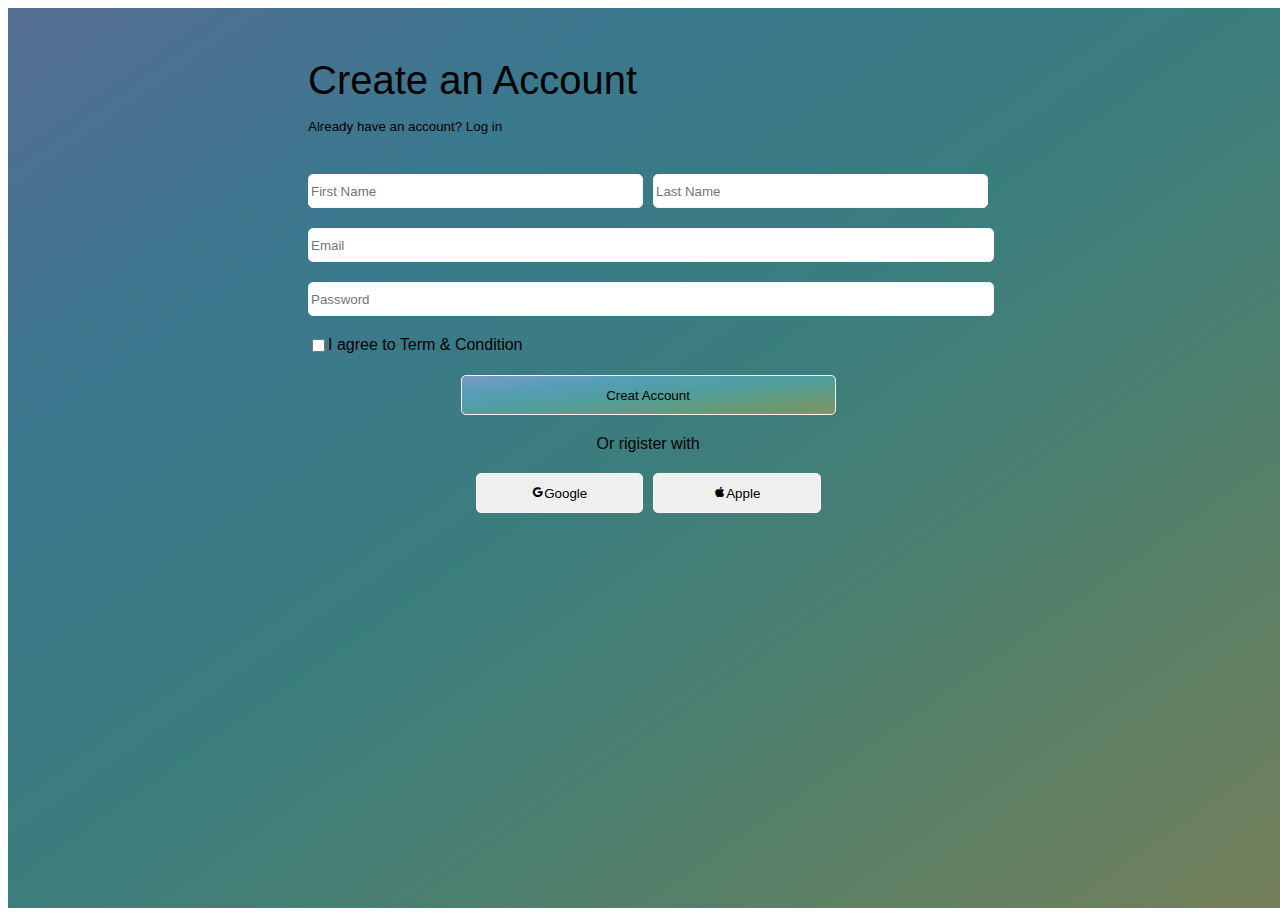
<file: Ex1/index.html>
<!DOCTYPE html>
<html lang="en">
<head>
    <meta charset="UTF-8">
    <meta name="viewport" content="width=device-width, initial-scale=1.0">
    <link rel="stylesheet" href="style.css">
    <link href='https://unpkg.com/boxicons@2.1.4/css/boxicons.min.css' rel='stylesheet'>
    <title>Document</title>
</head>
<body>
    <div class="container">
        <div class="login">
           <div class="head">
                <div class="head0">Create an Account</div>
                <div class="head1">Already have an account? Log in</div>
           </div>
           <div class="info">
                <div class="name">
                    <input type="text" id="fname" class="fname" placeholder="First Name">
                    
                        <input type="text" id="lname" class="lname" placeholder="Last Name">
                    </div>
                    <div class="email">
                        <input type="email" id="email" class="email" placeholder="Email">
                    </div>
                    <div class="password">
                        <input type="password" id="password" name="password" placeholder="Password">
                    </div>
                    <div class="term">
                        <input type="checkbox" id="term" name="term">
                        <div>I agree to Term & Condition</div> 
                    </div>
                <div class="confirm">
                    <button id="confirm">Creat Account</button>
                </div>
                <div class="or">
                    <div>Or rigister with</div>
                </div>
                <div class="option">
                    <button id="google"><i class='bx bxl-google'></i>Google</button>
                    <button id="apple"> <i class='bx bxl-apple'></i>Apple</button>
                </div>
            </div>
        </div>
    </div>
</body>
</html>
</file>
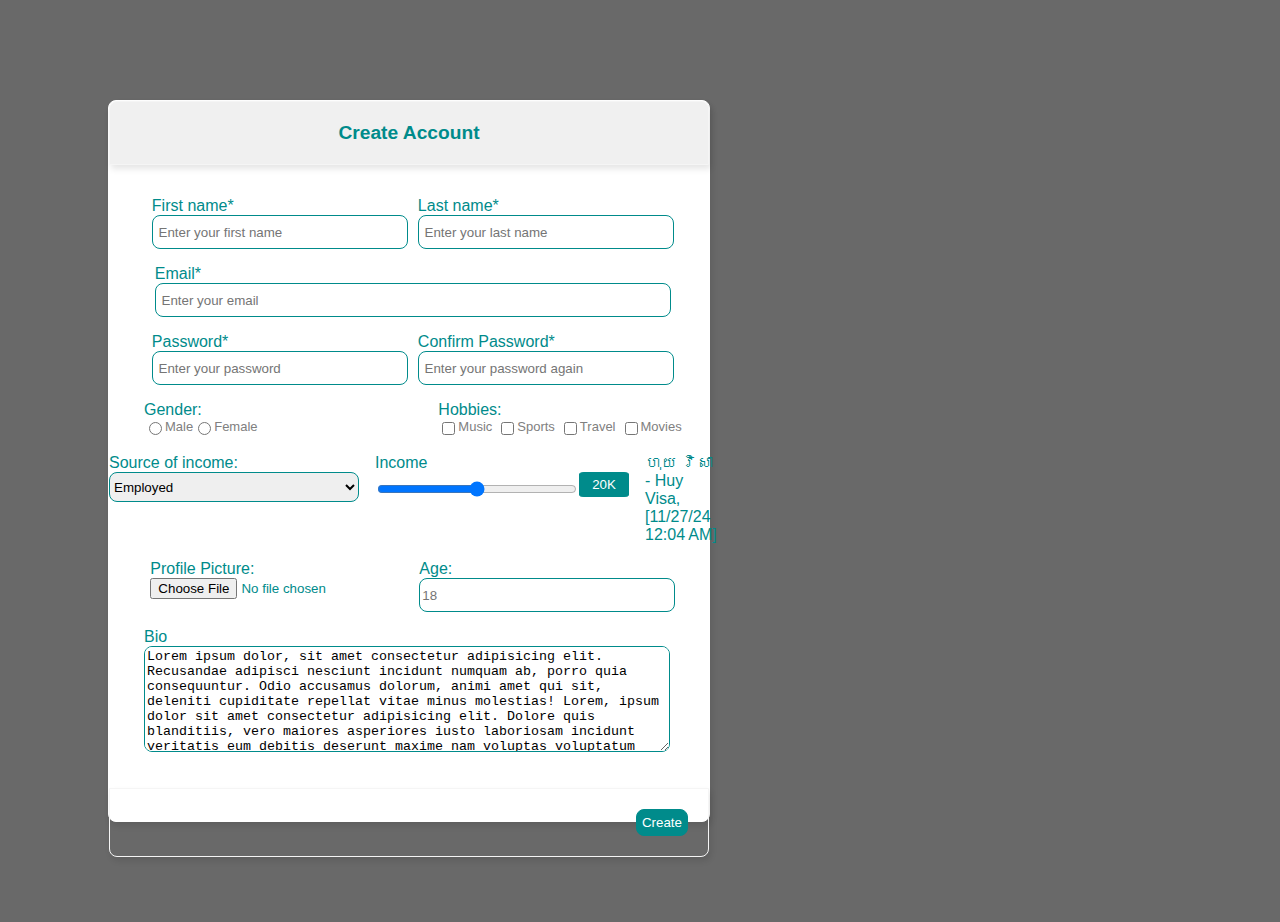
<file: Exercise02/index.html>
<!DOCTYPE html>
<html lang="en">
<head>
    <meta charset="UTF-8">
    <meta name="viewport" content="width=device-width, initial-scale=1.0">
    <link rel="stylesheet" href="style.css">
    <title>Document</title>
</head>
<body>
    <div class="container">
        <div class="head">
            <div>Create Account</div>
        </div>
        <div class="body">
            <div class="name">
                <div class="fname">
                    <label for="name">First name*</label><br>
                    <input  type="text" id="fname" name="fname" placeholder=" Enter your first name">
                </div>
                <div class="lname">
                    <label for="name">Last name*</label><br>
                    <input  type="text" id="lname" name="lname" placeholder=" Enter your last name">
                </div>
            </div>
            <div class="email">
                <div class="email1">
                    <label for="for">Email*</label><br>
                    <input type="email" id="email" name="email" placeholder=" Enter your email">
                </div>
            </div>
            <div class="password">
                <div class="password1">
                    <label for="password">Password*</label><br>
                    <input type="password" id="password" name="password" placeholder=" Enter your password">
                </div>
                <div class="conpassword">
                    <label for="conpassword">Confirm Password*</label><br>
                    <input type="password" id="conpassword" name="conpassword" placeholder=" Enter your password again">
                </div>
            </div>
            <div class="gender">
                <div class="gender1">
                    <label for="gender">Gender:</label>
                    <div class="item gen">
                        <input type="radio" id="gender1" name="gender1">
                        <div>Male</div>
                        <input type="radio" id="gender1" name="gender1">
                        <div>Female</div>
                    </div>
                </div>
                <div class="hobbies">
                    <label for="hobbies">Hobbies:</label>
                    <div class="hobbies1">
                        <div class=" item music">
                            <input type="checkbox" id="income1" name="income1">
                            <div id="music">Music</div>
                        </div>
                        <div class="item sports">
                            <input type="checkbox" id="income1" name="income1">
                            <div>Sports</div>
                        </div>
                        <div class="item travel">
                            <input type="checkbox" id="income1" name="income1">
                            <div>Travel</div>
                        </div>
                        <div class="item movies">
                            <input type="checkbox" id="income1" name="income1">
                            <div>Movies</div>
                        </div>
                    </div>
                </div>
            </div>
            <div class="source">
                <div class="source1">
                    <label for="source">Source of income:</label><br>
                    <select id="source" name="source">
                        <option value="Employed">Employed</option>
                        <option value="Employed">Unemployed</option>
                    </select>
                </div>
                <div class="avg">
                    <label for="income">Income</label><br>
                    <div class="income">
                        <input type="range" min="0" max="100" id="income" name="income">
                        <button class="k">20K</button>
                    </div>
                </div>

ហុយ វិសា - Huy Visa, [11/27/24 12:04 AM]


            </div>
            <div class="profile">
                <div class="profile1">
                    <label for="profile">Profile Picture:</label><br>
                    <input type="file" id="profile" name="profile">
                </div>
                <div class="age">
                    <label for="age">Age:</label><br>
                    <input type="number" id="age" name="age" placeholder="18">
                </div>
            </div>
            <div class="info">
                <div class="bio">
                    <div>Bio</div>
                    <textarea name="bio"  id="bio" cols="10"  rows="4">Lorem ipsum dolor, sit amet consectetur adipisicing elit. Recusandae adipisci nesciunt incidunt numquam ab, porro quia consequuntur. Odio accusamus dolorum, animi amet qui sit, deleniti cupiditate repellat vitae minus molestias! Lorem, ipsum dolor sit amet consectetur adipisicing elit. Dolore quis blanditiis, vero maiores asperiores iusto laboriosam incidunt veritatis eum debitis deserunt maxime nam voluptas voluptatum cupiditate et, natus, earum perferendis!Lorem Lorem ipsum dolor sit amet, consectetur adipisicing elit. Porro similique aliquid, qui dicta ducimus aliquam cumque possimus excepturi voluptatem animi laudantium earum fugit voluptates nostrum, labore accusantium doloribus cum? Corrupti?Lorem ipsum dolor sit amet consectetur, adipisicing elit. Mollitia eius, consectetur asperiores, nihil temporibus cum totam, minus ut necessitatibus nostrum ratione? Mollitia ipsa rerum adipisci dolores perferendis architecto veritatis inventore.
                    </textarea>
                </div>
            </div>
        </div>
        <div class="foot">
            <button id="last">Create</button>
        </div>
    </div>
</body>
</html>
</file>
<file: Ex1/style.css>
body{
    width: 100vw;
    height: 100vh;
    display: flex;
    justify-content: center;
    font-family: 'Franklin Gothic Medium', 'Arial Narrow', Arial, sans-serif;

}
.container{
    width: 100vw;
    height: 100vh;
    padding-top: auto;
    padding-left: 250px;
    padding-right: 250px;
    background-color: rgb(132, 102, 102);
    display: flex;
    gap: 20px;
    flex-direction: column;
    justify-content: center;
    background-image: linear-gradient(to right bottom, #566e92, #3a788e, #3b7e7d, #558069, #747f5a);

}
.login{
    padding: 50px;
    display: flex;
    flex-direction: column;
    gap: 40px;
    flex-grow: 1;
    flex-wrap: wrap;
}
.head{
    display: flex;
    flex-direction: column;
    gap: 1em;
    
}
.head0{
    font-size: 40px;
}
.head1{
    font-size: smaller;
}
.name{
    display: flex;
    gap: 10px;
    justify-content: center;
    
}
#fname{
    height: 30px;
    border: solid 1px whitesmoke;
    border-radius: 5px;
    flex-grow: 1;

}
#lname{
    height: 30px;
    border: solid 1px whitesmoke;
    border-radius: 5px;
    flex-grow: 1;
}
.info{
    display: flex;
    flex-direction: column;
    gap: 20px;
}
#email{
    width: 100% ;
    height: 30px;
    border: solid 1px whitesmoke;
    border-radius: 5px;
    display: flex;

}
#password{
    width: 100%;
    height: 30px;
    border: solid 1px whitesmoke;
    border-radius: 5px;
}
.term{
    display: flex;
}
.confirm{
    text-align: center;
}
.or{
    text-align: center;
}
#confirm{
    width: 375px;
    height: 40px;
    border: solid 1px whitesmoke;
    border-radius: 5px;
    background-image: linear-gradient(to right bottom, #7d99c2, #579eb7, #4f9e9d, #659a7d, #849263);
}
.option{
    display: flex;
    justify-content: center;
    gap: 10px;
}
#google{
    width: 167.5px;
    height: 40px;
    border: solid 1px whitesmoke;
    border-radius: 5px;
}
#apple{
    width: 167.5px;
    height: 40px;
    border: solid 1px whitesmoke;
    border-radius: 5px;
}
.google{
    font-size: 20px;
}
.apple{
    font-size: 20px;
}
#fname:hover{
    border: solid 1px grey;
}
#lname:hover{
    border: solid 1px grey;
}
#email:hover{
    border: solid 1px grey;
}
#password:hover{
    border: solid 1px grey;
}
#term:hover{
    border: solid 1px grey;
}
#confirm:hover{
    border: solid 1px grey;
}
#google:hover{
    border: solid 1px grey;
}
#apple:hover{
    border: solid 1px grey;
}

@media screen and (max-width: 375px){
    .container{
        width: 375px;
        height: 667px;
        padding: 20px;
        background-color: rgb(132, 102, 102);
        display: flex;
        gap: 20px;
        flex-direction: row;
        justify-content: center;
        
    
    
    }
    #email{
        width: 335px;
        height: 30px;
        border: solid 1px whitesmoke;
        border-radius: 5px;
    }
    .name{
        display: flex;
        gap: 10px;
        flex-direction: column;
    }
    #fname{
        width: 335px;
        height: 30px;
        border: solid 1px whitesmoke;
        border-radius: 5px;
    
    }
    #lname{
        width: 335px;
        height: 30px;
        border: solid 1px whitesmoke;
        border-radius: 5px;
    }
    #password{
        width: 335px;
        height: 30px;
        border: solid 1px whitesmoke;
        border-radius: 5px;
    }

    #confirm{
        width: 335px;
        height: 40px;
        border: solid 1px whitesmoke;
        border-radius: 5px;
    }
}

@media screen and (max-width: 430px){
    .container{
        width: 100vw;
        height: 100vh;
        padding: 50px;
        background-color: rgb(132, 102, 102);
        display: flex;
        gap: 20px;
        flex-direction: row;
        justify-content: center;
        
    
    
    }
    #email{
        width: 335px;
        height: 30px;
        border: solid 1px whitesmoke;
        border-radius: 5px;
        
    }
    .name{
        display: flex;
        gap: 10px;
        flex-direction: column;
    }
    #fname{
        width: 335px;
        height: 30px;
        border: solid 1px whitesmoke;
        border-radius: 5px;
    
    }
    #lname{
        width: 335px;
        height: 30px;
        border: solid 1px whitesmoke;
        border-radius: 5px;
    }
    #password{
        width: 335px;
        height: 30px;
        border: solid 1px whitesmoke;
        border-radius: 5px;
    }

    #confirm{
        width: 335px;
        height: 40px;
        border: solid 1px whitesmoke;
        border-radius: 5px;
    }
}

@media screen and (max-width: 1024px){
    .container{
        width: 100vw;
        height: 100vh;
        padding: 20px;
        background-color: rgb(132, 102, 102);
        display: flex;
        gap: 20px;
        flex-direction: row;
        justify-content: center;
        
    
    
    }
    .email{
        align-self: center;
    }
    #email{
        width: 350px;
        height: 30px;
        border: solid 1px whitesmoke;
        border-radius: 5px;
     
    }
    .login{
        padding: 50px;
        display: flex;
        flex-direction: column;
        gap: 40px;
       
        
    }
    .name{
        display: flex;
        gap: 10px;
        flex-direction: column;
    }
    .info{
        display: flex;
        flex-direction: column;
        gap: 20px;
        justify-content: center;
        text-align: center;
    }
    #fname{
        width: 350px;
        height: 30px;
        border: solid 1px whitesmoke;
        border-radius: 5px;
        align-self: center;
    
    }
    #lname{
        width: 350px;
        height: 30px;
        border: solid 1px whitesmoke;
        border-radius: 5px;
        align-self: center;
    }
    #password{
        width: 350px;
        height: 30px;
        border: solid 1px whitesmoke;
        border-radius: 5px;
        
    }

    #confirm{
        width: 350px;
        height: 40px;
        border: solid 1px whitesmoke;
        border-radius: 5px;
    }
    .term{
        display: flex;
        justify-content: center;
    }
}
</file>
<file: Exercise02/style.css>
body{
    font-family: Arial, Helvetica, sans-serif;
    font-weight: 500;
    color:darkcyan;
    background-color: dimgrey;
}
.container{
    border: solid 1px white;
    border-radius: 8px;
    background-color: white;
    width: 600px;
    height: 720px;
    display: flex;
    flex-direction: column;
    gap: 2em;
    margin: 100px;
    box-shadow: 2px 4px 6px rgba(0, 0, 0, 0.1);
}
.head{
    background-color: #f0f0f0;
    font-size: larger;
    font-weight: bolder;
    padding: 20px;
    text-align: center;
    border: solid whitesmoke 1px ;
    border-bottom-color: grey 1px;
    border-top-left-radius: 8px;
    border-top-right-radius: 8px;
    box-shadow: 2px 4px 6px rgba(0, 0, 0, 0.1);
}  
.body{
    display: flex;
    flex-direction: column;
    flex-wrap: wrap;
    gap: 1em;
    background-color: white;
}
.name{
    display: flex;
    gap: 10px;
    justify-content: center;
}
#fname{
    width: 250px;
    height: 30px;
    border-radius: 8px;
    border: solid 1px darkcyan;
}
#lname{
    border-radius: 8px;
    border: solid 1px darkcyan;
    width: 250px;
    height: 30px;
}
.email{
    display: flex;
    justify-content: center;
}
#email{
    border-radius: 8px;
    border: solid 1px darkcyan;
    width: 510px;
    height: 30px;
}
.password{
    display: flex;
    gap: 10px;
    justify-content: center;
}
#password{
    border-radius: 8px;
    border: solid 1px darkcyan;
    width: 250px;
    height: 30px;
}
#conpassword{
    border-radius: 8px;
    border: solid 1px darkcyan;
    width: 250px;
    height: 30px;
}
.gender{
    display: flex;
    justify-content: space-between;
}
.gender1{
    display: flex;
    flex-direction: column;
    margin-left: 35px;
}
.gen{
    display: flex;
}
.hobbies{
    display: flex;
    flex-direction: column;
}
.hobbies1{
    display: flex;
    gap: 5px;
    margin-right: 35px;
}
.music{
    display: flex;

}
.sports{
    display: flex;
    
}
.travel{
    display: flex;
    
}
.movies{
    display: flex;
    
}
.source{
    display: flex;
    justify-content: center;
    gap: 1em;
}
#source{
    border-radius: 8px;
    border: solid 1px darkcyan;
    width: 250px;
    height: 30px;
}
.income{
    display: flex;

}
#income{
    width: 200px;
    height: 30px;
}
.item{
    color: grey;
    font-weight: 500;
    font-size: small;
}
.k{
    color: white;
    width: 50px;
    height: 25px;
    border: solid 1px darkcyan;
    background-color: darkcyan;
    border-radius: 10%;
}
.profile{
    display: flex;
    justify-content: center;
    gap: 1em;
}
#age{
    border-radius: 8px;
    border: solid 1px darkcyan;
    width: 250px;
    height: 30px;
}
.bio{
    margin-left: 35px;
}
#bio{
    width: 520px;
    height: 100px;
    border-radius: 8px;
    border: solid 1px darkcyan;
    overflow-y: scroll;
}
.foot{
    padding: 20px;
    height: 30px;
    text-align: end;
    border: solid whitesmoke 1px ;
    border-top-color: grey 1px  ;
    border-bottom-left-radius: 8px;
    border-bottom-right-radius: 8px;
    box-shadow: 2px 4px 6px rgba(0, 0, 0, 0.1);
}
#last{
    padding: 5px;
    border-radius: 8px;
    border: solid 1px darkcyan;
    border-radius: 8px;
    background-color: darkcyan;
    color: white;
}
#last:hover{
    padding: 5px;
    border-radius: 8px;
    border: solid 1px darkcyan;
    border-radius: 8px;
    background-color: darkgray;
    color: white;
}
</file>
